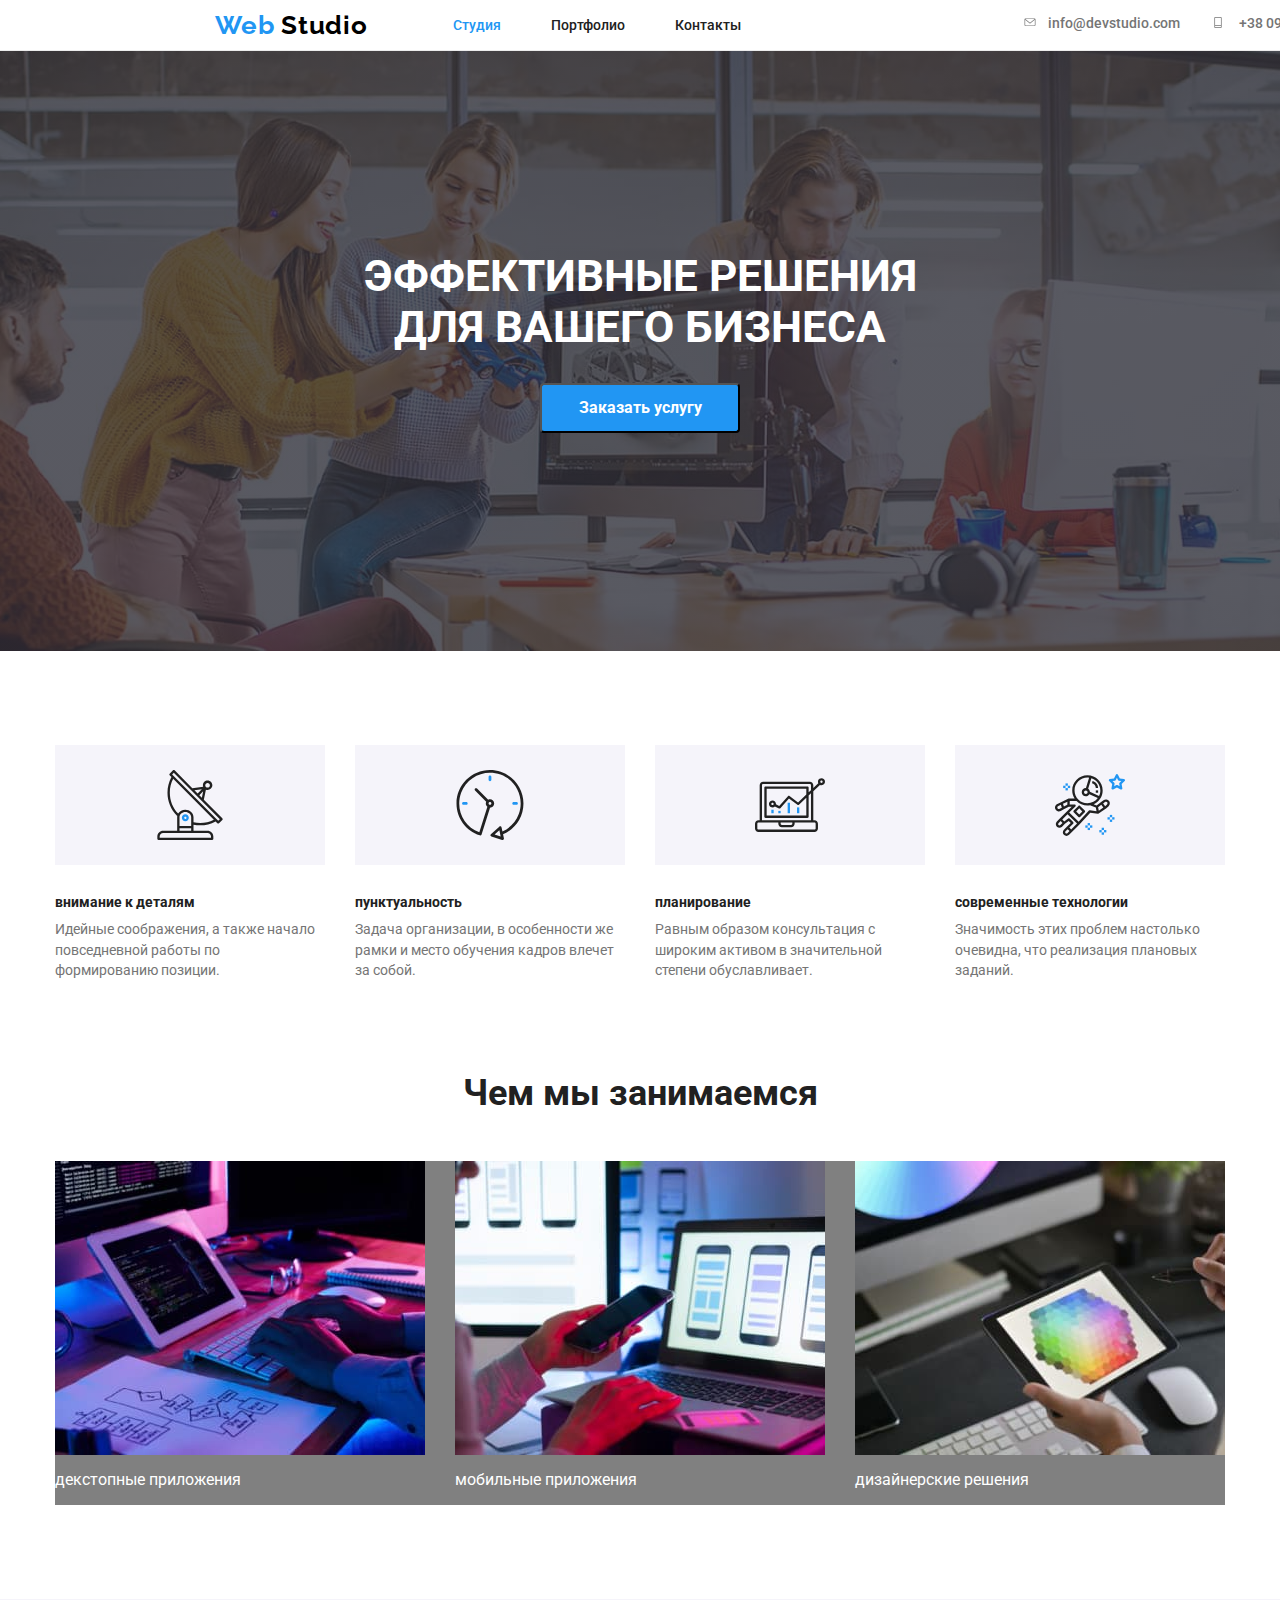
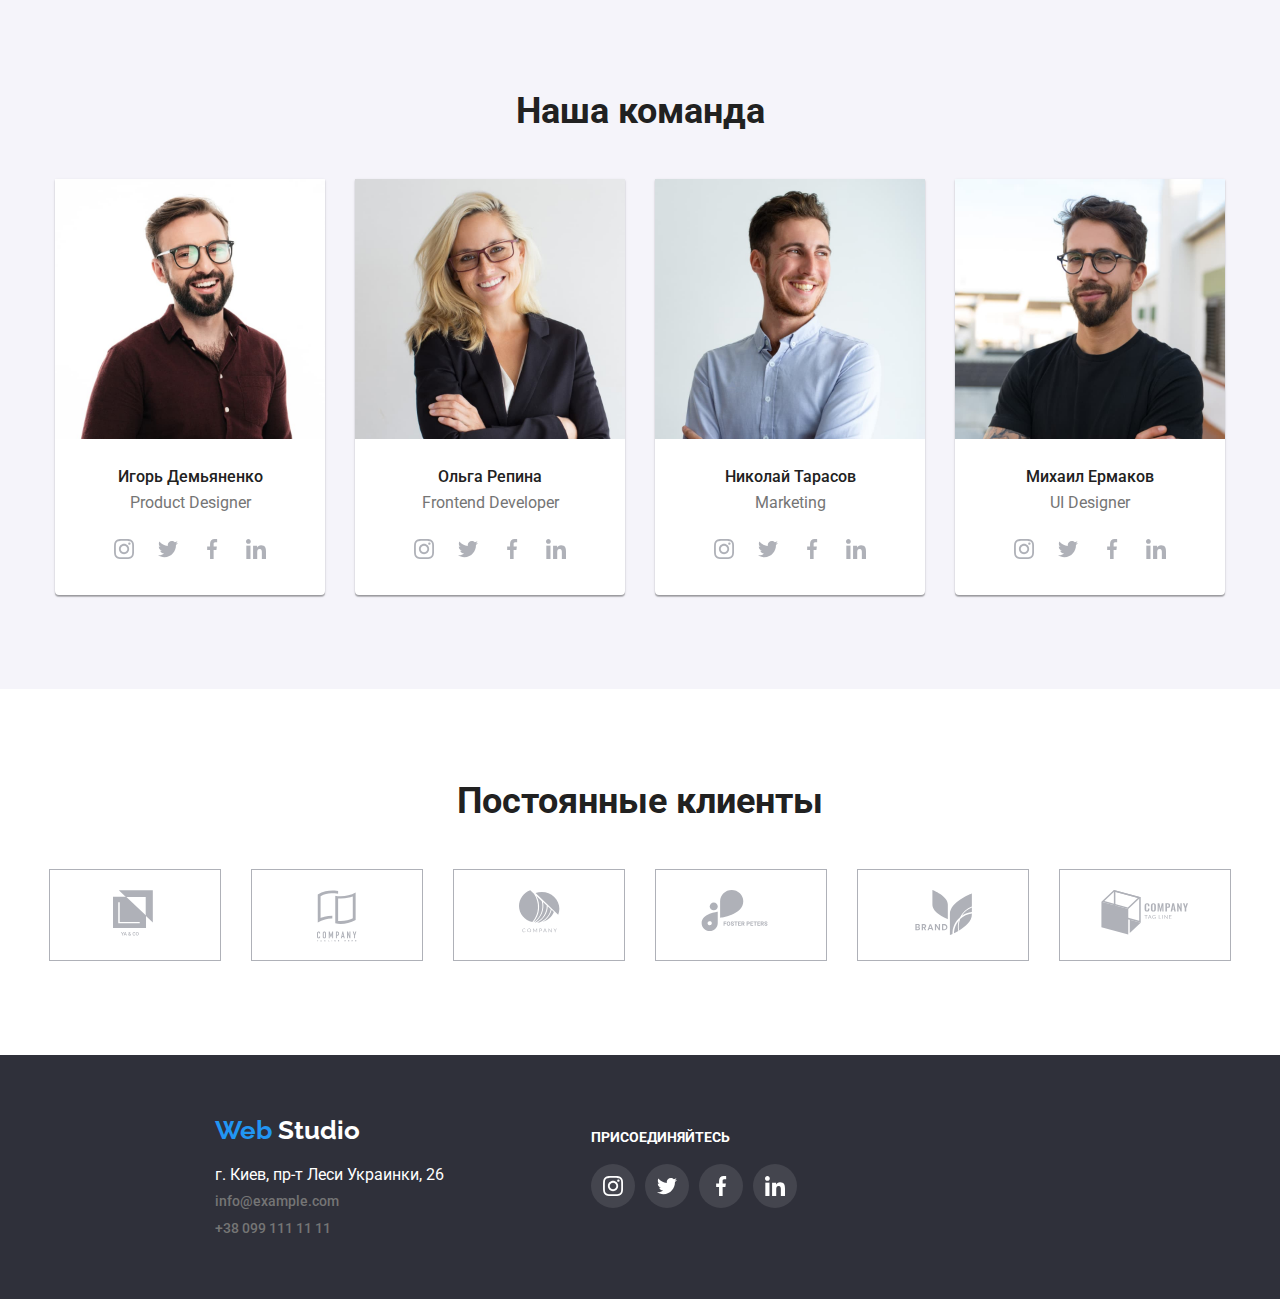
<file: index.html>
<!DOCTYPE html>
<html lang="ru">
  <head>
    <meta charset="UTF-8" />
    <meta name="viewport" content="width=device-width, initial-scale=1.0" />
    <title>Web Studio</title>
    <link
      href="https://fonts.googleapis.com/css2?family=Raleway:wght@700&family=Roboto:wght@400;500;700&display=swap"
      rel="stylesheet"
    />
    <link rel="stylesheet" href="./css/normalize.css" />
    <link rel="stylesheet" href="./css/styles.css" />
  </head>

  <body>
    <header>
      <div class="header-container">
        <a href="./index.html" class="logo">
          <span class="part-of-logo">Web </span> Studio
        </a>
        <nav>
          <ul class="site-nav list">
            <li class="item">
              <a href="./index.html" class="site-nav-link current">Студия</a>
            </li>
            <li class="item">
              <a href="./portfolio.html" class="site-nav-link">Портфолио</a>
            </li>
            <li class="item">
              <a href="#" class="site-nav-link">Контакты</a>
            </li>
          </ul>
        </nav>
        <ul class="list contacts-list">
          <li>
            <a class="contacts-link" href="mailto:info@devstudio.com">
              <svg class="contacts-item">
                <use href="./images/symbol-defs.svg#icon-envelope"></use></svg>info@devstudio.com</a
            >
          </li>
        
            <a class="contacts-link" href="tel:+380961111111"
              ><svg class="contacts-item">
                <use href="./images/symbol-defs.svg#icon-smartphone"></use>
              </svg>
              +38 096 111 11 11</a
            >
          </li>
        </ul>
      </div>
    </header>

    <main>
      <section class="hero overlay">
        <h1 class="hero-title">
          эффективные решения <br />
          для вашего бизнеса
        </h1>
        <button class="button">Заказать услугу</button>
      </section>

      <section class="container">
        <h2 class="visually-hidden">преимущества</h2>
        <ul class="advantages-list">
          <li class="advantages-list-items list">
            <div class="background">
            <svg class="advantages-items" width="70px" height="70px">
              <use href="./images/symbol-defs.svg#icon-antenna"></use>
            </svg>
            </div>
            <h3 class="advantages-title">внимание к деталям</h3>
            <p class="descriptions">
              Идейные соображения, а также начало повседневной работы по
              формированию позиции.
              
            
            </p>
            
          </li>
          <li class="advantages-list-items list">
            <div class="background">
            <svg class="advantages-items" >
              <use href="./images/symbol-defs.svg#icon-clock"></use>
            </svg>
            </div>
            <h3 class="advantages-title">пунктуальность</h3>
            <p class="descriptions">
              Задача организации, в особенности же рамки и место обучения кадров
              влечет за собой.
            </p>
          </li>
          <li class="advantages-list-items list">
            <div class="background">
            <svg class="advantages-items">
              <use href="./images/symbol-defs.svg#icon-diagram"></use>
            </svg>
            </div>
            <h3 class="advantages-title">планирование</h3>
            <p class="descriptions">
              Равным образом консультация с широким активом в значительной
              степени обуславливает.
            </p>
          </li>
          <li class="advantages-list-items list">
            <div class="background">
            <svg class="advantages-items" >
              <use href="./images/symbol-defs.svg#icon-astronaut"></use>
            </svg>
            </div>
            <h3 class="advantages-title">современные технологии</h3>
            <p class="descriptions">
              Значимость этих проблем настолько очевидна, что реализация
              плановых заданий.
            </p>
          </li>
        </ul>
      </section>

      <section class="container">
        <h2 class="section-title">Чем мы занимаемся</h2>
        <ul class="list what-we-do-list">
          <li class="what-we-do-items">
            <img
              src="./images/img1.jpg"
              alt="ноутбук"
              height="294"
              width="370"
            />
            <p class="variants">декстопные приложения</p>
          </li>
          <li class="what-we-do-items">
            <img
              src="./images/img2.jpg"
              alt="мобильный телефон"
              height="294"
              width="370"
            />
            <p class="variants">мобильные приложения</p>
          </li>
          <li class="what-we-do-items">
            <img
              src="./images/img3.jpg"
              alt="монитор"
              height="294"
              width="370"
            />
            <p class="variants">дизайнерские решения</p>
          </li>
        </ul>
      </section>

      <section>
        <div class="team-container">
          <h2 class="section-title team">Наша команда</h2>
          <ul class="list team-list">
            <li class="team-list-item">
              <img
                src="./images/Игорь.jpg"
                alt="Игорь"
                height="260"
                width="270"
              />
              <h3 class="names-item">Игорь Демьяненко</h3>
              <p class="jobs">Product Designer</p>
              <ul class="list social-links-list">
                <li>
                  <a class="social-links" href="#">
                    <svg class="social-links-svg">
                      <use href="./images/symbol-defs.svg#icon-instagram"></use>
                    </svg>
                  </a>
                </li>
                <li>
                  <a class="social-links" href="#">
                    <svg class="social-links-svg">
                      <use href="./images/symbol-defs.svg#icon-twitter"></use>
                    </svg>
                  </a>
                </li>
                <li>
                  <a class="social-links" href="#">
                    <svg class="social-links-svg">
                      <use href="./images/symbol-defs.svg#icon-facebook"></use>
                    </svg>
                  </a>
                </li>
                <li>
                  <a class="social-links" href="#">
                    <svg class="social-links-svg">
                      <use href="./images/symbol-defs.svg#icon-linkedin"></use>
                    </svg>
                  </a>
                </li>
              </ul>
            </li>

            <li class="team-list-item">
              <img
                src="./images/Ольга.jpg"
                alt="Ольга"
                height="260"
                width="270"
              />
              <h3 class="names-item">Ольга Репина</h3>
              <p class="jobs">Frontend Developer</p>
              <ul class="list social-links-list">
                <li>
                  <a class="social-links" href="#">
                    <svg class="social-links-svg">
                      <use href="./images/symbol-defs.svg#icon-instagram"></use>
                    </svg>
                  </a>
                </li>
                <li>
                  <a class="social-links" href="#">
                    <svg class="social-links-svg">
                      <use href="./images/symbol-defs.svg#icon-twitter"></use>
                    </svg>
                  </a>
                </li>
                <li>
                  <a class="social-links" href="#">
                    <svg class="social-links-svg">
                      <use href="./images/symbol-defs.svg#icon-facebook"></use>
                    </svg>
                  </a>
                </li>
                <li>
                  <a class="social-links" href="#">
                    <svg class="social-links-svg">
                      <use href="./images/symbol-defs.svg#icon-linkedin"></use>
                    </svg>
                  </a>
                </li>
              </ul>
            </li>

            <li class="team-list-item">
              <img
                src="./images/Николай.jpg"
                alt="Николай"
                height="260"
                width="270"
              />
              <h3 class="names-item">Николай Тарасов</h3>
              <p class="jobs">Marketing</p>
              <ul class="list social-links-list">
                <li>
                  <a class="social-links" href="#">
                    <svg class="social-links-svg">
                      <use href="./images/symbol-defs.svg#icon-instagram"></use>
                    </svg>
                  </a>
                </li>
                <li>
                  <a class="social-links" href="#">
                    <svg class="social-links-svg">
                      <use href="./images/symbol-defs.svg#icon-twitter"></use>
                    </svg>
                  </a>
                </li>
                <li>
                  <a class="social-links" href="#">
                    <svg class="social-links-svg">
                      <use href="./images/symbol-defs.svg#icon-facebook"></use>
                    </svg>
                  </a>
                </li>
                <li>
                  <a class="social-links" href="#">
                    <svg class="social-links-svg">
                      <use href="./images/symbol-defs.svg#icon-linkedin"></use>
                    </svg>
                  </a>
                </li>
              </ul>
            </li>

            <li class="team-list-item">
              <img
                src="./images/Михаил.jpg"
                alt="Михаил"
                height="260"
                width="270"
              />
              <h3 class="names-item">Михаил Ермаков</h3>
              <p class="jobs">UI Designer</p>
              <ul class="list social-links-list">
                <li>
                  <a class="social-links" href="#">
                    <svg class="social-links-svg">
                      <use href="./images/symbol-defs.svg#icon-instagram"></use>
                    </svg>
                  </a>
                </li>
                <li>
                  <a class="social-links" href="#">
                    <svg class="social-links-svg">
                      <use href="./images/symbol-defs.svg#icon-twitter"></use>
                    </svg>
                  </a>
                </li>
                <li>
                  <a class="social-links" href="#">
                    <svg class="social-links-svg">
                      <use href="./images/symbol-defs.svg#icon-facebook"></use>
                    </svg>
                  </a>
                </li>
                <li>
                  <a class="social-links" href="#">
                    <svg class="social-links-svg">
                      <use href="./images/symbol-defs.svg#icon-linkedin"></use>
                    </svg>
                  </a>
                </li>
              </ul>
            </li>
          </ul>
        </div>
      </section>

      <section class="container">
        <h2 class="section-title">Постоянные клиенты</h2>
        <ul class="list clients-list">
          <li class="clients"><a href="#" class="clients-link">
            <svg class="clients-svg" width="44px" height="49px">
              <use href="./images/symbol-defs.svg#icon-logo1"></use>
            </svg>
          </a></li>
          <li class="clients"><a href="#" class="clients-link">
            <svg class="clients-svg"width="40px" height="52px" >
              <use href="./images/symbol-defs.svg#icon-logo2"></use>
            </svg>
          </a></li>
          <li class="clients"><a href="#" class="clients-link">
            <svg class="clients-svg" width="41px" height="43px">
              <use href="./images/symbol-defs.svg#icon-logo3"></use>
            </svg>
          </a></li>
          <li class="clients"><a href="#" class="clients-link">
            <svg class="clients-svg"width="80px" height="42px" >
              <use href="./images/symbol-defs.svg#icon-logo4"></use>
            </svg>
          </a></li>
          <li class="clients"><a href="#" class="clients-link"><svg class="clients-svg"width="59px" height="45px" >
            <use href="./images/symbol-defs.svg#icon-logo5"></use>
          </svg></a></li>
          <li class="clients"><a href="#" class="clients-link">
            <svg class="clients-svg"width="90px" height="45px" >
              <use href="./images/symbol-defs.svg#icon-logo6"></use>
            </svg>
          </a></li>
        </ul>
      </section>
    </main>

    <footer class="footer">
      <div class="contacts-footer">
        <a href="./index.html" class="logo-footer">
          <span class="part-of-logo">Web </span> Studio
        </a>

        <p class="adress">г. Киев, пр-т Леси Украинки, 26</p>

        <ul class="list contacts-footer-list">
          <li class="contacts-footer-item">
            <a href="mail" class="contacts-footer-link">info@example.com</a>
          </li>
          <li class="contacts-footer-item">
            <a href="tel:+380991111111" class="contacts-footer-link"
              >+38 099 111 11 11</a
            >
          </li>
        </ul>
      </div>

      <div class="join-us-container">
        <b class="join-us">присоединяйтесь</b>
        <ul class="list footer-list">
          <li>
            <a class="footer-links" href="#" target="blank" rel="noopener norefferer">
              <svg class="footer-svg">
                <use href="./images/symbol-defs.svg#icon-instagram"></use>
              </svg>
            </a>
          </li>
          <li>
            <a class="footer-links" href="#" target="blank" rel="noopener norefferer">
              <svg class="footer-svg">
                <use href="./images/symbol-defs.svg#icon-twitter"></use>
              </svg>
            
            </a>
          </li>
          <li>
            <a class="footer-links" href="#" target="blank" rel="noopener norefferer">
              
            <svg class="footer-svg">
              <use href="./images/symbol-defs.svg#icon-facebook"></use>
            </svg>
            </a>
          </li>
          <li>
            <a class="footer-links" href="#" target="blank" rel="noopener norefferer">
              
              <svg class="footer-svg" class="footer-contacts">
                <use href="./images/symbol-defs.svg#icon-linkedin"></use>
              </svg>
            </a>
          </li>
        </ul>
      </div>
    </footer>
  </body>
</html>
</file>
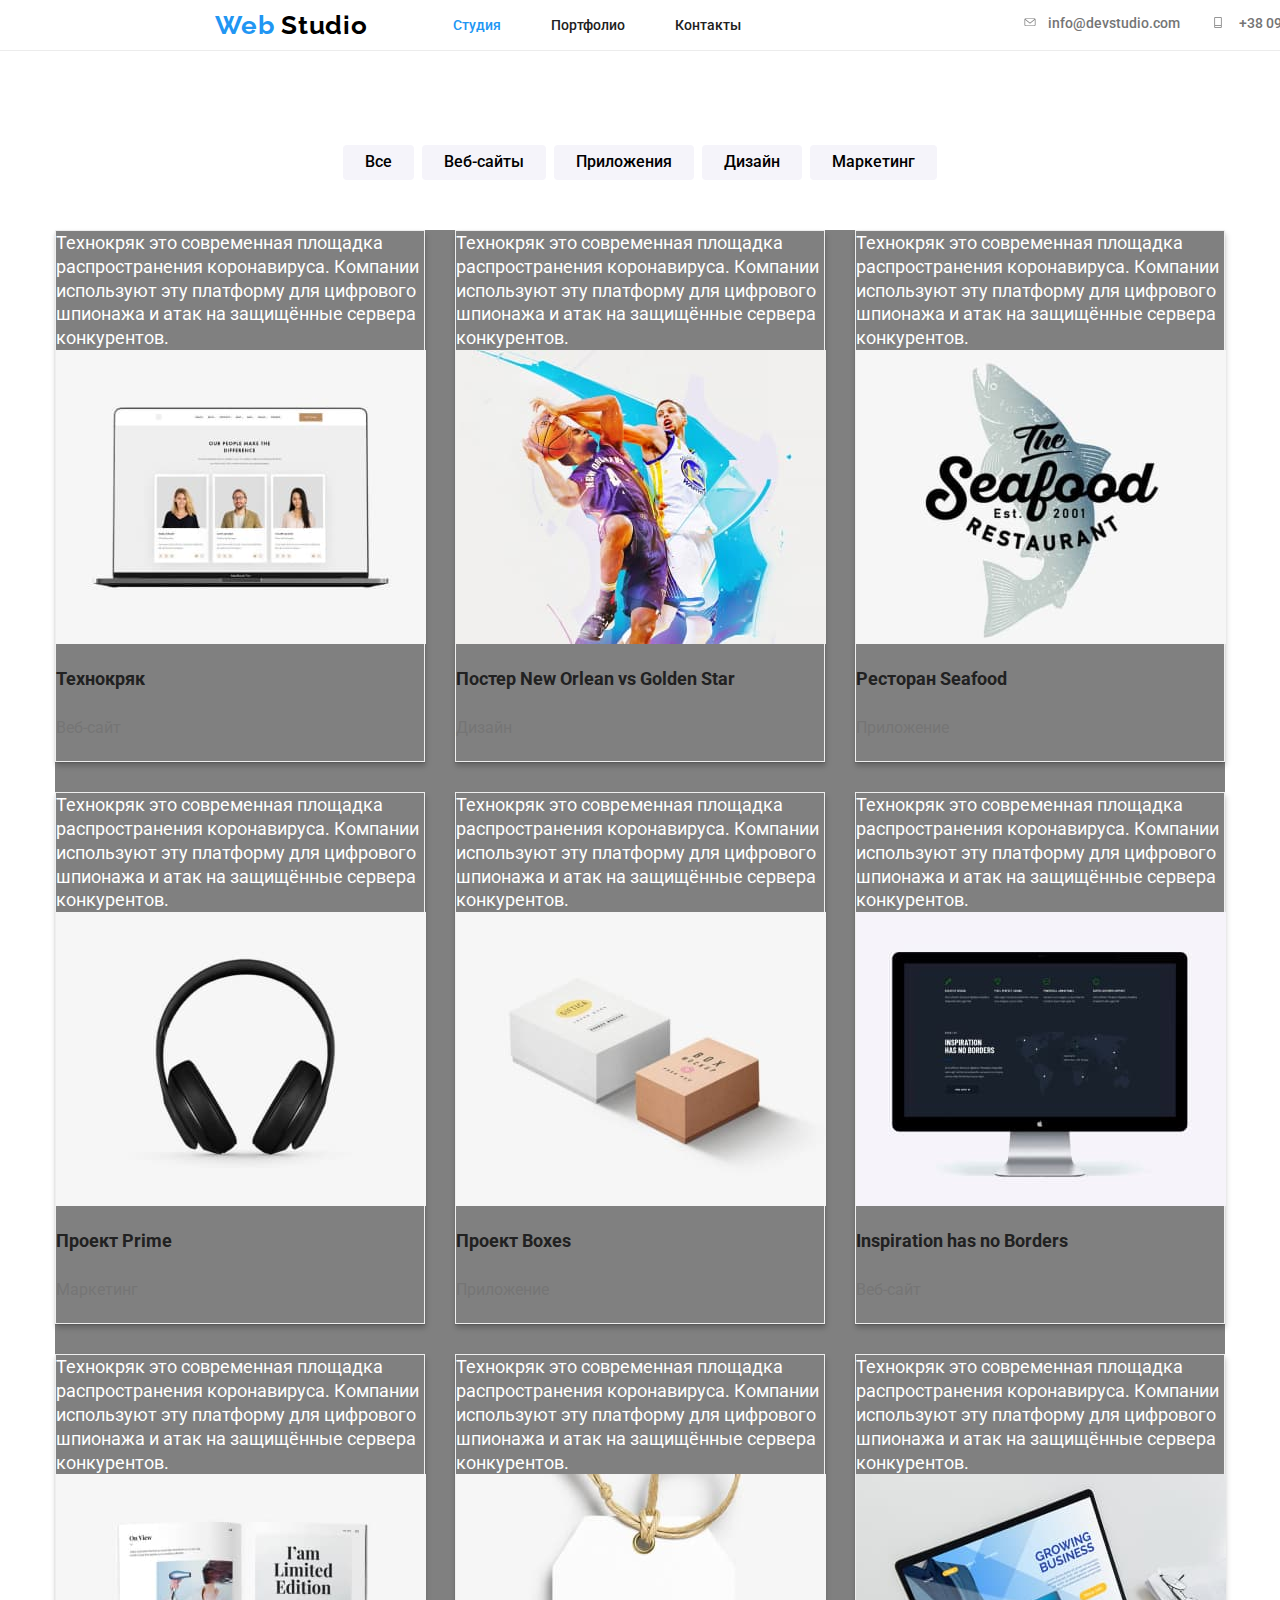
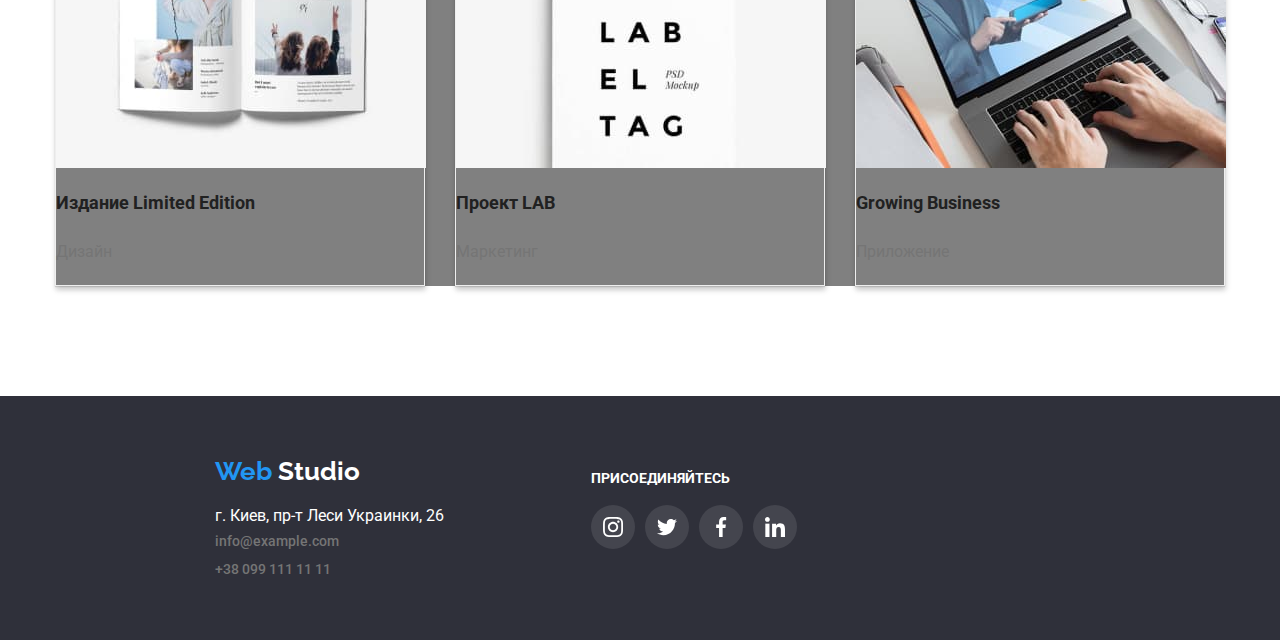
<file: portfolio.html>
<!DOCTYPE html>
<html lang="ru">
  <head>
    <meta charset="UTF-8" />
    <meta name="viewport" content="width=device-width, initial-scale=1.0" />
    <title>Портфолио</title>
    <link
      href="https://fonts.googleapis.com/css2?family=Raleway:wght@700&family=Roboto:wght@400;500;700&display=swap"
      rel="stylesheet"
    />
    <link rel="stylesheet" href="./css/normalize.css" />
    <link rel="stylesheet" href="./css/styles.css" />
  </head>

  <body class="portfolio">
    <header>
      <div class="header-container">
        <a href="./index.html" class="logo">
          <span class="part-of-logo">Web </span> Studio
        </a>
        <nav>
          <ul class="site-nav list">
            <li class="item">
              <a href="./index.html" class="site-nav-link current">Студия</a>
            </li>
            <li class="item">
              <a href="./portfolio.html" class="site-nav-link">Портфолио</a>
            </li>
            <li class="item">
              <a href="#" class="site-nav-link">Контакты</a>
            </li>
          </ul>
        </nav>
        <ul class="list contacts-list">
          <li>
            <a class="contacts-link" href="mailto:info@devstudio.com">
              <svg class="contacts-item">
                <use href="./images/symbol-defs.svg#icon-envelope"></use>
              </svg>info@devstudio.com</a>
          </li>
    
          <a class="contacts-link" href="tel:+380961111111"><svg class="contacts-item">
              <use href="./images/symbol-defs.svg#icon-smartphone"></use>
            </svg>
            +38 096 111 11 11</a>
          </li>
        </ul>
      </div>
    </header>
    <main>
      <section class="portfolio-container">
        <h1 hidden>примеры работ</h1>
        <ul class="list button-list">
          <li class="button-items">
            <button type="button" class="examples-button">Все</button>
          </li>
          <li class="button-items">
            <button type="button" class="examples-button">Веб-сайты</button>
          </li>
          <li class="button-items">
            <button type="button" class="examples-button">Приложения</button>
          </li>
          <li class="button-items">
            <button type="button" class="examples-button">Дизайн</button>
          </li>
          <li>
            <button type="button" class="examples-button">Маркетинг</button>
          </li>
        </ul>
      </section>

      <section class="container">
        <h1 hidden>все работы</h1>
        <ul class="list porfolio-list">
          <li class="portfolio-items">
            <a href="" class="porfolio-links">
              <p class="lorem">
                Технокряк это современная площадка распространения коронавируса.
                Компании используют эту платформу для цифрового шпионажа и атак
                на защищённые сервера конкурентов.
              </p>
              <img src="./portfolio-images/img1.jpg" alt="" />

              <h2 class="porfolio-title">Технокряк</h2>
              <p class="porfolio-type">Веб-сайт</p>
            </a>
          </li>
          <li class="portfolio-items">
            <a href="" class="porfolio-links">
              <p class="lorem">
                Технокряк это современная площадка распространения коронавируса.
                Компании используют эту платформу для цифрового шпионажа и атак
                на защищённые сервера конкурентов.
              </p>
              <img src="./portfolio-images/img2.jpg" alt="" />

              <h2 class="porfolio-title">Постер New Orlean vs Golden Star</h2>
              <p class="porfolio-type">Дизайн</p>
            </a>
          </li>
          <li class="portfolio-items">
            <a href="" class="porfolio-links">
              <p class="lorem">
                Технокряк это современная площадка распространения коронавируса.
                Компании используют эту платформу для цифрового шпионажа и атак
                на защищённые сервера конкурентов.
              </p>
              <img src="./portfolio-images/img3.jpg" alt="" />

              <h2 class="porfolio-title">Ресторан Seafood</h2>
              <p class="porfolio-type">Приложение</p>
            </a>
          </li>
          <li class="portfolio-items">
            <a href="" class="porfolio-links">
              <p class="lorem">
                Технокряк это современная площадка распространения коронавируса.
                Компании используют эту платформу для цифрового шпионажа и атак
                на защищённые сервера конкурентов.
              </p>
              <img src="./portfolio-images/img4.jpg" alt="" />

              <h2 class="porfolio-title">Проект Prime</h2>
              <p class="porfolio-type">Маркетинг</p>
            </a>
          </li>
          <li class="portfolio-items">
            <a href="" class="porfolio-links">
              <p class="lorem">
                Технокряк это современная площадка распространения коронавируса.
                Компании используют эту платформу для цифрового шпионажа и атак
                на защищённые сервера конкурентов.
              </p>
              <img src="./portfolio-images/img5.jpg" alt="" />

              <h2 class="porfolio-title">Проект Boxes</h2>
              <p class="porfolio-type">Приложение</p>
            </a>
          </li>
          <li class="portfolio-items">
            <a href="" class="porfolio-links">
              <p class="lorem">
                Технокряк это современная площадка распространения коронавируса.
                Компании используют эту платформу для цифрового шпионажа и атак
                на защищённые сервера конкурентов.
              </p>
              <img src="./portfolio-images/img6.jpg" alt="" />

              <h2 class="porfolio-title">Inspiration has no Borders</h2>
              <p class="porfolio-type">Веб-сайт</p>
            </a>
          </li>
          <li class="portfolio-items">
            <a href="" class="porfolio-links">
              <p class="lorem">
                Технокряк это современная площадка распространения коронавируса.
                Компании используют эту платформу для цифрового шпионажа и атак
                на защищённые сервера конкурентов.
              </p>
              <img src="./portfolio-images/img7.jpg" alt="" />

              <h2 class="porfolio-title">Издание Limited Edition</h2>
              <p class="porfolio-type">Дизайн</p>
            </a>
          </li>
          <li class="portfolio-items">
            <a href="" class="porfolio-links">
              <p class="lorem">
                Технокряк это современная площадка распространения коронавируса.
                Компании используют эту платформу для цифрового шпионажа и атак
                на защищённые сервера конкурентов.
              </p>
              <img src="./portfolio-images/img8.jpg" alt="" />

              <h2 class="porfolio-title">Проект LAB</h2>
              <p class="porfolio-type">Маркетинг</p>
            </a>
          </li>
          <li class="portfolio-items">
            <a href="" class="porfolio-links">
              <p class="lorem">
                Технокряк это современная площадка распространения коронавируса.
                Компании используют эту платформу для цифрового шпионажа и атак
                на защищённые сервера конкурентов.
              </p>
              <img src="./portfolio-images/img9.jpg" alt="" />

              <h2 class="porfolio-title">Growing Business</h2>
              <p class="porfolio-type">Приложение</p>
            </a>
          </li>
        </ul>
      </section>
    </main>
<footer class="footer">
  <div class="contacts-footer">
    <a href="./index.html" class="logo-footer">
      <span class="part-of-logo">Web </span> Studio
    </a>

    <p class="adress">г. Киев, пр-т Леси Украинки, 26</p>

    <ul class="list contacts-footer-list">
      <li class="contacts-footer-item">
        <a href="mail" class="contacts-footer-link">info@example.com</a>
      </li>
      <li class="contacts-footer-item">
        <a href="tel:+380991111111" class="contacts-footer-link">+38 099 111 11 11</a>
      </li>
    </ul>
  </div>

  <div class="join-us-container">
    <b class="join-us">присоединяйтесь</b>
    <ul class="list footer-list">
      <li>
        <a class="footer-links" href="#" target="blank" rel="noopener norefferer">
          <svg class="footer-svg">
            <use href="./images/symbol-defs.svg#icon-instagram"></use>
          </svg>
        </a>
      </li>
      <li>
        <a class="footer-links" href="#" target="blank" rel="noopener norefferer">
          <svg class="footer-svg">
            <use href="./images/symbol-defs.svg#icon-twitter"></use>
          </svg>

        </a>
      </li>
      <li>
        <a class="footer-links" href="#" target="blank" rel="noopener norefferer">

          <svg class="footer-svg">
            <use href="./images/symbol-defs.svg#icon-facebook"></use>
          </svg>
        </a>
      </li>
      <li>
        <a class="footer-links" href="#" target="blank" rel="noopener norefferer">

          <svg class="footer-svg" class="footer-contacts">
            <use href="./images/symbol-defs.svg#icon-linkedin"></use>
          </svg>
        </a>
      </li>
    </ul>
  </div>
</footer>
  </body>
</html>
</file>
<file: css/styles.css>
/*ПАЛИТРА*/

:root {
  --accent-color: #2196f3;
  --main-color: #757575;
  --dark-color: #212121;
  --white-color: #ffffff;
  --overlay-color: #f5f4fa;
}

/*ОБЩИЕ НАСТРОЙКИ*/

.visually-hidden {
  position: absolute !important;
  clip: rect(1px 1px 1px 1px);
  /*i=IE6, IE7*/
  clip: rect(1px 1px 1px 1px);
  padding: 0 !important;
  border: 0 !important;
  height: 1px !important;
  width: 1px !important;
  overflow: hidden;
}

body {
  font-family: Roboto, sans-serif;
  color: var(--main-color);
  box-sizing: border-box;
  margin: 0;
}

img {
  display: block;
}

/*ШАПКА*/

.header-container {
  display: flex;
  margin-left: auto;
  margin-right: auto;
  width: 1600px;
  align-items: center;
  border-bottom: 1px solid #ececec;
}

.logo {
  font-family: Raleway;
  font-weight: bold;
  font-size: 26px;
  line-height: 1.2;
  letter-spacing: 0.03em;
  text-decoration: none;
  color: #000000;
  margin-right: 85px;
  padding-left: 215px;
}

.part-of-logo {
  color: var(--accent-color);
}

.list {
  list-style: none;
  padding: 0;
}

.site-nav {
  display: flex;
  margin: 0;
}

.site-nav .item:not(:last-child) {
  margin-right: 50px;
}

.site-nav-link {
  text-decoration: none;
  color: #212121;
  font-family: Roboto;
  font-weight: 500;
  font-size: 14px;
  line-height: 1.14;
  letter-spacing: 2%;
  margin: 0;
}

.site-nav-link:hover,
.site-nav-link:focus,
.site-nav-link.site-nav-link.current,
.contacts-link:hover,
.contacts-link:focus {
  color: var(--accent-color);
}

.contacts-list {
  display: flex;
  margin-left: auto;
}

.contacts-link {
  text-decoration: none;
  color: var(--main-color);
  font-weight: 500;
  font-size: 14px;
  line-height: 1.14;
  line-height: 100%;
  vertical-align: top;
  letter-spacing: 2%;
  margin-right: 30px;
}

.contacts-link:hover,
.contacts-link:focus {
  --color2: var(--accent-color);
}

.contacts-item {
  margin-right: 10px;
  width: 16px;
  height: 11px;
  fill: currentColor;
}

.contacts-list :nth-child(an + b = 2n) {
  margin-right: 30px;
}

.contacts-list:last-child {
  padding-right: 215px;
}
.button-list {
  display: flex;
  justify-content: center;
  margin: 0;
}

/*ПОРТФОЛИО*/

.porfolio {
  color: var(--dark-color);
  background-color: var(--white-color);
}

.portfolio-container {
  margin-top: 94px;
  margin-left: auto;
  margin-right: auto;
  padding-bottom: 50px;
  width: 1170px;
  padding-left: 15px;
  padding-right: 15px;
}

.button-items:not(:last-child) {
  margin-right: 8px;
}

.examples-button {
  font-weight: 500;
  font-size: 16px;
  line-height: 1.6;
  line-height: 139%;
  vertical-align: Top;
  letter-spacing: 3%;
  border-radius: 4px;
  padding: 6px 22px;
  background-color: var(--overlay-color);
  border-width: 0;
}

.examples-button:hover,
.examples-button:focus {
  background-color: var(--accent-color);
  color: var(--white-color);
  box-shadow: 0px 3px 1px rgba(0, 0, 0, 0.1), 0px 1px 2px rgba(0, 0, 0, 0.08),
    0px 2px 2px rgba(0, 0, 0, 0.12);
}
.porfolio-list {
  display: flex;
  flex-wrap: wrap;
  margin-top: 0;
  background-color: gray;
}

.portfolio-items {
  width: 368px;
  margin-right: 30px;
  margin-bottom: 30px;
  border: 1px solid #eeeeee;
  box-shadow: 0px 1px 1px rgba(0, 0, 0, 0.12), 0px 4px 4px rgba(0, 0, 0, 0.06),
    1px 4px 6px rgba(0, 0, 0, 0.16);
}

.portfolio-items:nth-child(3n) {
  margin-right: 0;
}

.portfolio-items:nth-last-child(-n + 3) {
  margin-bottom: 0;
}

.lorem {
  color: var(--white-color);
  font-size: 18px;
  line-height: 1.55;
  line-height: 133%;
  vertical-align: Top;
  letter-spacing: 3%;
  margin: 0;
}

.porfolio-links {
  text-decoration: none;
}

.porfolio-title {
  color: var(--dark-color);
  font-weight: 700;
  font-size: 18px;
  line-height: 2;
  line-height: 171%;
  vertical-align: Top;
  letter-spacing: 6%;
  margin-top: 20px;
  margin-bottom: 20px;
}

.porfolio-type {
  font-size: 16px;
  line-height: 1.2;
  line-height: 160%;
  vertical-align: Top;
  letter-spacing: 3%;
  color: var(--main-color);
  margin-bottom: 20px;
}

.logo-footer {
  font-family: Raleway, sans-serif;
  color: #ffffff;
  font-weight: 700;
  font-size: 26px;
  line-height: 1.2;
  letter-spacing: 3%;
  vertical-align: Top;
  text-decoration: none;
}

/*MAIN СТУДИЯ*/

.section-title {
  color: var(--dark-color);
  font-weight: 700;
  font-size: 36px;
  line-height: 1.17;
  line-height: 100%;
  vertical-align: Top;
  letter-spacing: 3%;
  text-align: center;
  margin: 0;
}

.team-list,
.what-we-do-list,
.clients-list {
  margin-top: 50px;
  margin-bottom: 0;
  padding: 0;
}

.container {
  margin-left: auto;
  margin-right: auto;
  padding-bottom: 94px;
  width: 1170px;
  padding-left: 15px;
  padding-right: 15px;
}

.hero {
  margin-bottom: 94px;
  text-align: center;
  margin-left: auto;
  margin-right: auto;
  background-color: var(--dark-color);
}
.overlay {
  min-height: 600px;
  max-width: 1600px;
  margin-left: auto;
  margin-right: auto;
  background-image: linear-gradient(
      to right,
      rgba(47, 48, 58, 0.8),
      rgba(47, 48, 58, 0.8)
    ),
    url(../images/hero.jpg);
  background-size: cover;
  background-position: center;
}

.hero-title {
  font-size: 44px;
  text-transform: uppercase;
  line-height: 1.36;
  line-height: 116%;
  text-align: Center;
  vertical-align: Top;
  letter-spacing: 6%;
  padding-top: 200px;
  margin: 0;
}

.advantages-list {
  margin: 0;
  padding: 0;
  display: flex;
}

.advantages-list-items {
  margin-right: 30px;
}

.advantages-list-items:last-child {
  margin-right: 0;
}

.advantages-title {
  color: var(--dark-color);
  font-weight: 700;
  font-size: 14px;
  line-height: 1.14;
  line-height: 100%;
  vertical-align: Top;
  letter-spacing: 3%;
  margin-top: 30px;
  margin-bottom: 10px;
}
.advantages-items {
  display: block;
  width: 70px;
  height: 70px;
  padding-top: 25px;
  padding-bottom: 25px;
  margin-right: auto;
  margin-left: auto;
}

.background {
  background-color: var(--overlay-color);
  background-position: center;
  width: 270px;
  height: 120px;
}
a .variants {
  font-weight: 700;
  font-size: 14px;
  line-height: 1.14;
  line-height: 100%;
  vertical-align: Top;
  letter-spacing: 3%;
  margin: 0;
}

.what-we-do-list {
  display: flex;
  background-color: grey;
}

.what-we-do-items:not(:last-child) {
  margin-right: 30px;
}

.button {
  background-color: var(--accent-color);
  font-weight: 700;
  font-size: 16px;
  line-height: 1.9;
  line-height: 160%;
  vertical-align: Center;
  letter-spacing: 6%;
  border-radius: 4px;
  padding: 10px 32px;
  min-width: 200px;
  text-align: center;
  margin-bottom: 200px;
  margin-top: 30px;
  cursor: pointer;
}

.descriptions {
  font-size: 14px;
  line-height: 1.7;
  line-height: 146%;
  vertical-align: Top;
  letter-spacing: 3%;
  margin: 0;
}

.team-list {
  display: flex;
  justify-content: center;
}

.team-list-item:not(:last-child) {
  margin-right: 30px;
}
.team-list-item {
  background-color: #ffffff;
  box-shadow: 0px 2px 1px rgba(0, 0, 0, 0.2), 0px 1px 1px rgba(0, 0, 0, 0.14),
    0px 1px 3px rgba(0, 0, 0, 0.12);
  border-radius: 0px 0px 4px 4px;
}
.team-container {
  background-color: #f5f4fa;
  padding-top: 94px;
  padding-bottom: 94px;
  margin-bottom: 94px;
  margin-left: auto;
  margin-right: auto;
}
.social-links {
  display: flex;
  height: 44px;
  width: 44px;
  border-radius: 50%;
  color: #afb1b8;
  background-color: #ffffff;
  justify-content: center;
}

.social-links-list {
  display: flex;
  padding-bottom: 24px;
  justify-content: center;
}
.social-links-svg {
  width: 20px;
  height: 20px;
  display: block;
  align-self: center;
  fill: currentColor;
}
.social-links:hover {
  background-color: var(--accent-color);
  --color1: #ffffff;
  border-radius: 50%;
}

.team-title {
  margin: 0em;
  color: var(--dark-color);
  font-weight: 700;
  font-size: 36px;
  line-height: 1.17;
  line-height: 100%;
  vertical-align: Top;
  letter-spacing: 3%;
}

.names-item {
  color: #212121;
  font-weight: 500;
  font-size: 16px;
  line-height: 1.2;
  line-height: 100%;
  text-align: Center;
  vertical-align: Top;
  letter-spacing: 3%;
  margin-top: 30px;
  margin-bottom: 10px;
}

.jobs {
  font-size: 16px;
  line-height: 1.2;
  line-height: 100%;
  text-align: Center;
  vertical-align: Top;
  letter-spacing: 3%;
  margin-top: 0;
  margin-bottom: 16px;
  color: var(--main-color);
}

.adress,
.join-us,
.button,
.variants,
.hero-title {
  color: var(--white-color);
}

.clients-list {
  display: flex;
  align-items: center;
  justify-content: center;
}
.clients:not(:last-child) {
  margin-right: 30px;
}
.clients-svg {
  display: block;
  margin-left: auto;
  margin-right: auto;
  padding-top: 20px;
}

.clients-link {
  display: block;
  background-color: #ffffff;
  width: 170px;
  height: 90px;
  border: 1px solid #afb1b8;
  color: #afb1b8;
}
.clients-link:hover,
.clients-link:focus {
  border: 1px solid var(--accent-color);
  --color1: var(--accent-color);
}
/*FOOTER*/

.footer {
  background-color: #2f303a;
  padding: 60px 0;
  display: flex;
  align-items: center;
  margin-right: auto;
  margin-left: auto;
}

.logo-footer {
  margin-bottom: 20px;
  display: block;
}

.join-us {
  font-weight: 700;
  font-size: 14px;
  line-height: 1.14;
  line-height: 100%;
  vertical-align: Top;
  letter-spacing: 3%;
  margin-bottom: 20px;
  text-transform: uppercase;
}

.join-us-container {
  margin-left: 147px;
}
.footer-list {
  display: flex;
  justify-content: center;
}
.footer-links {
  display: flex;
  background-position: center;
  justify-content: center;
  background-color: rgba(255, 255, 255, 0.1);
  border-radius: 50%;
  width: 44px;
  height: 44px;
  margin-right: 10px;
}
.footer-links:hover,
.footer-links:focus {
  background-color: var(--accent-color);
}
.footer-svg {
  --color1: #ffffff;
  width: 20px;
  height: 20px;
  display: block;
  align-self: center;
  margin: 0;
}

.adress {
  margin: 0 0 9px;
}
.contacts-footer {
  padding-left: 215px;
}
.contacts-footer-link {
  text-decoration: none;
  color: var(--main-color);
  font-weight: 500;
  font-size: 14px;
  line-height: 1.14;
  line-height: 100%;
  vertical-align: Top;
  letter-spacing: 2%;
}

.contacts-footer-link:hover,
.contacts-footer-link:focus,
.contacts-item:hover,
.contacts-item:focus {
  color: var(--accent-color);
}

.contacts-footer-list {
  margin: 0;
}

.contacts-footer-item:not(:last-child) {
  margin-bottom: 9px;
}
</file>
